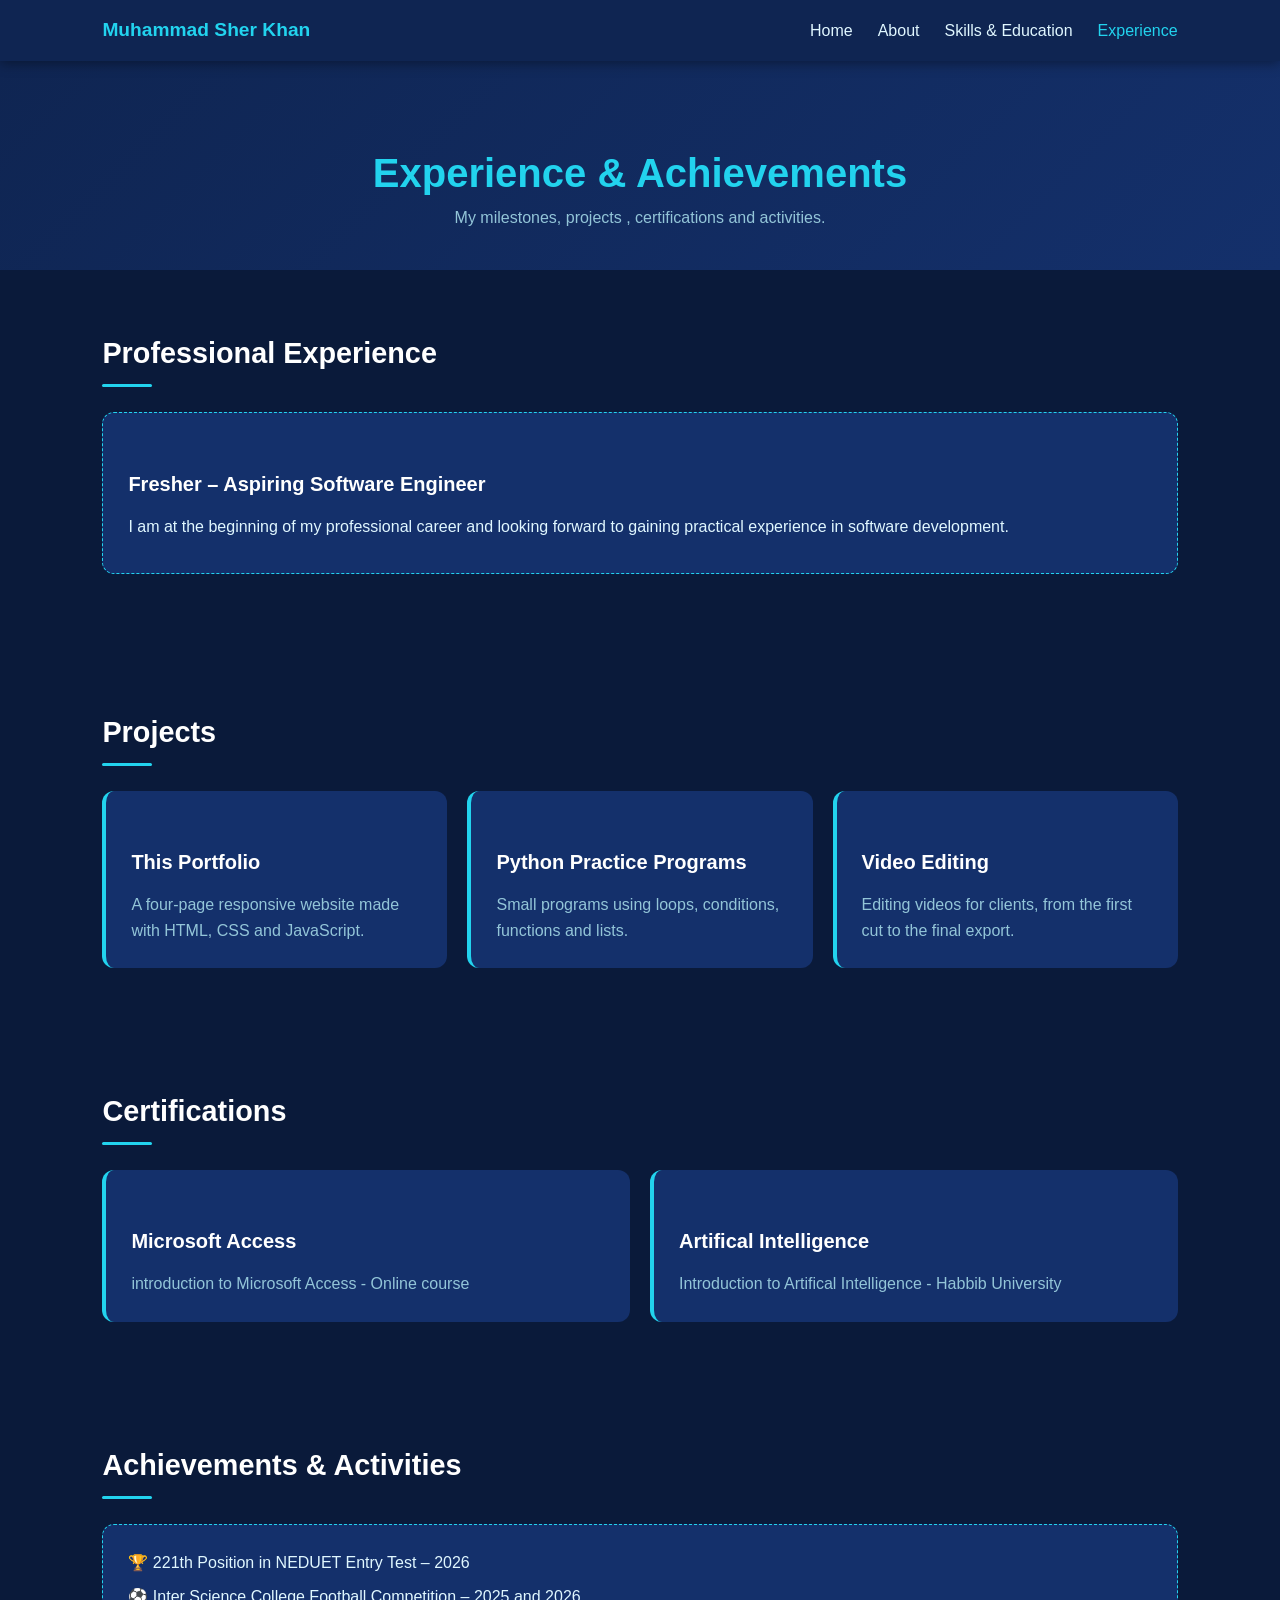
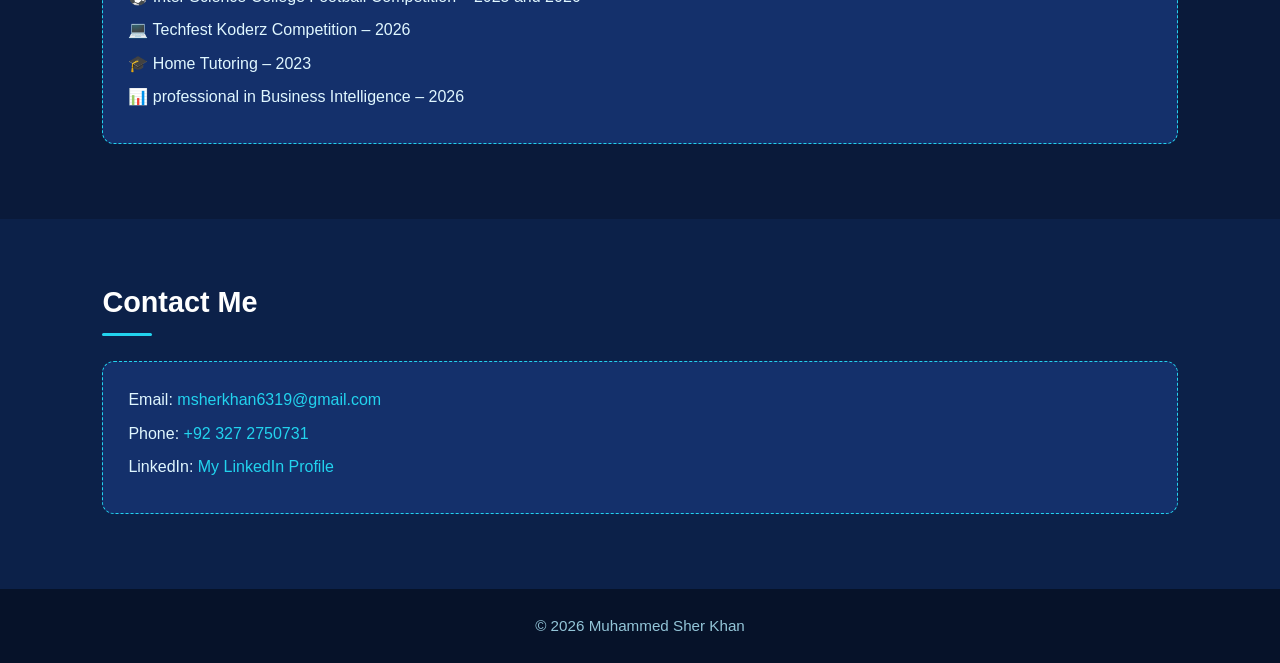
<file: experience.html>
<!DOCTYPE html>
<html lang="en">
<head>
    <meta charset="UTF-8">
    <meta name="viewport" content="width=device-width, initial-scale=1.0">
    <title>Experience | Muhammed Sher Khan</title>
    <link rel="stylesheet" href="style.css">
</head>
<body>

    <header>
        <nav class="top-bar">
            <a href="index.html" class="brand">Muhammad Sher Khan</a>
            <button class="menu-button" id="menu-button">Menu</button>
            <ul class="menu-links" id="menu-links">
                <li><a href="index.html">Home</a></li>
                <li><a href="about.html">About</a></li>
                <li><a href="skills.html">Skills & Education</a></li>
                <li><a class="active" href="experience.html">Experience</a></li>
            </ul>
        </nav>
    </header>
     <section class="page-heading">
    <h1>Experience & Achievements</h1>
    <p>My milestones, projects , certifications and activities.</p>
</section>

<section class="section">
    <h2>Professional Experience</h2>

    <div class="info-box">
        <h3>Fresher – Aspiring Software Engineer</h3>
        <p>
            I am at the beginning of my professional career
            and looking forward to gaining practical experience
            in software development.
        </p>
    </div>
</section>
    <section class="section">
        <h2>Projects</h2>
        <div class="boxes">
            <div class="box">
                <h3>This Portfolio</h3>
                <p>A four-page responsive website made with HTML, CSS and JavaScript.</p>
            </div>
            <div class="box">
                <h3>Python Practice Programs</h3>
                <p>Small programs using loops, conditions, functions and lists.</p>
            </div>
            <div class="box">
                <h3>Video Editing</h3>
                <p>Editing videos for clients, from the first cut to the final export.</p>
            </div>
        </div>
    </section>
    <section class="section">
        <h2>Certifications</h2>
        <div class="boxes">
            <div class="box">
                <h3>Microsoft Access</h3>
                <p>introduction to Microsoft Access - Online course</p>
            </div>
            <div class="box">
                <h3>Artifical Intelligence </h3>
                <p>Introduction to Artifical Intelligence - Habbib University</p>
            </div>
        </div>
    </section>
    <section class="section">
    <h2>Achievements & Activities</h2>

    <div class="info-box">
        <p>🏆 221th Position in NEDUET Entry Test – 2026</p>
        <p>⚽ Inter Science College Football Competition – 2025 and 2026</p>
        <p>💻 Techfest Koderz Competition – 2026</p>
        <p>🎓 Home Tutoring – 2023</p>
        <p>📊 professional in Business Intelligence – 2026</p>

    </div>
</section>

<section class="section light">
    <h2>Contact Me</h2>

    <div class="info-box">
        <p>Email: <a href="mailto:msherkhan6319@gmail.com">
        msherkhan6319@gmail.com</a></p>

        <p>Phone: <a href="tel:+923272750731">
        +92 327 2750731</a></p>

        <p>LinkedIn:
        <a href="https://www.linkedin.com/in/muhammadsherkhan"
        target="_blank" rel="noopener">
        My LinkedIn Profile</a></p>
    </div>
</section>

    <footer>
        <p>&copy; <span id="year">2026</span> Muhammed Sher Khan</p>
    </footer>

    <script src="script.js"></script>
</body>
</html>
</file>
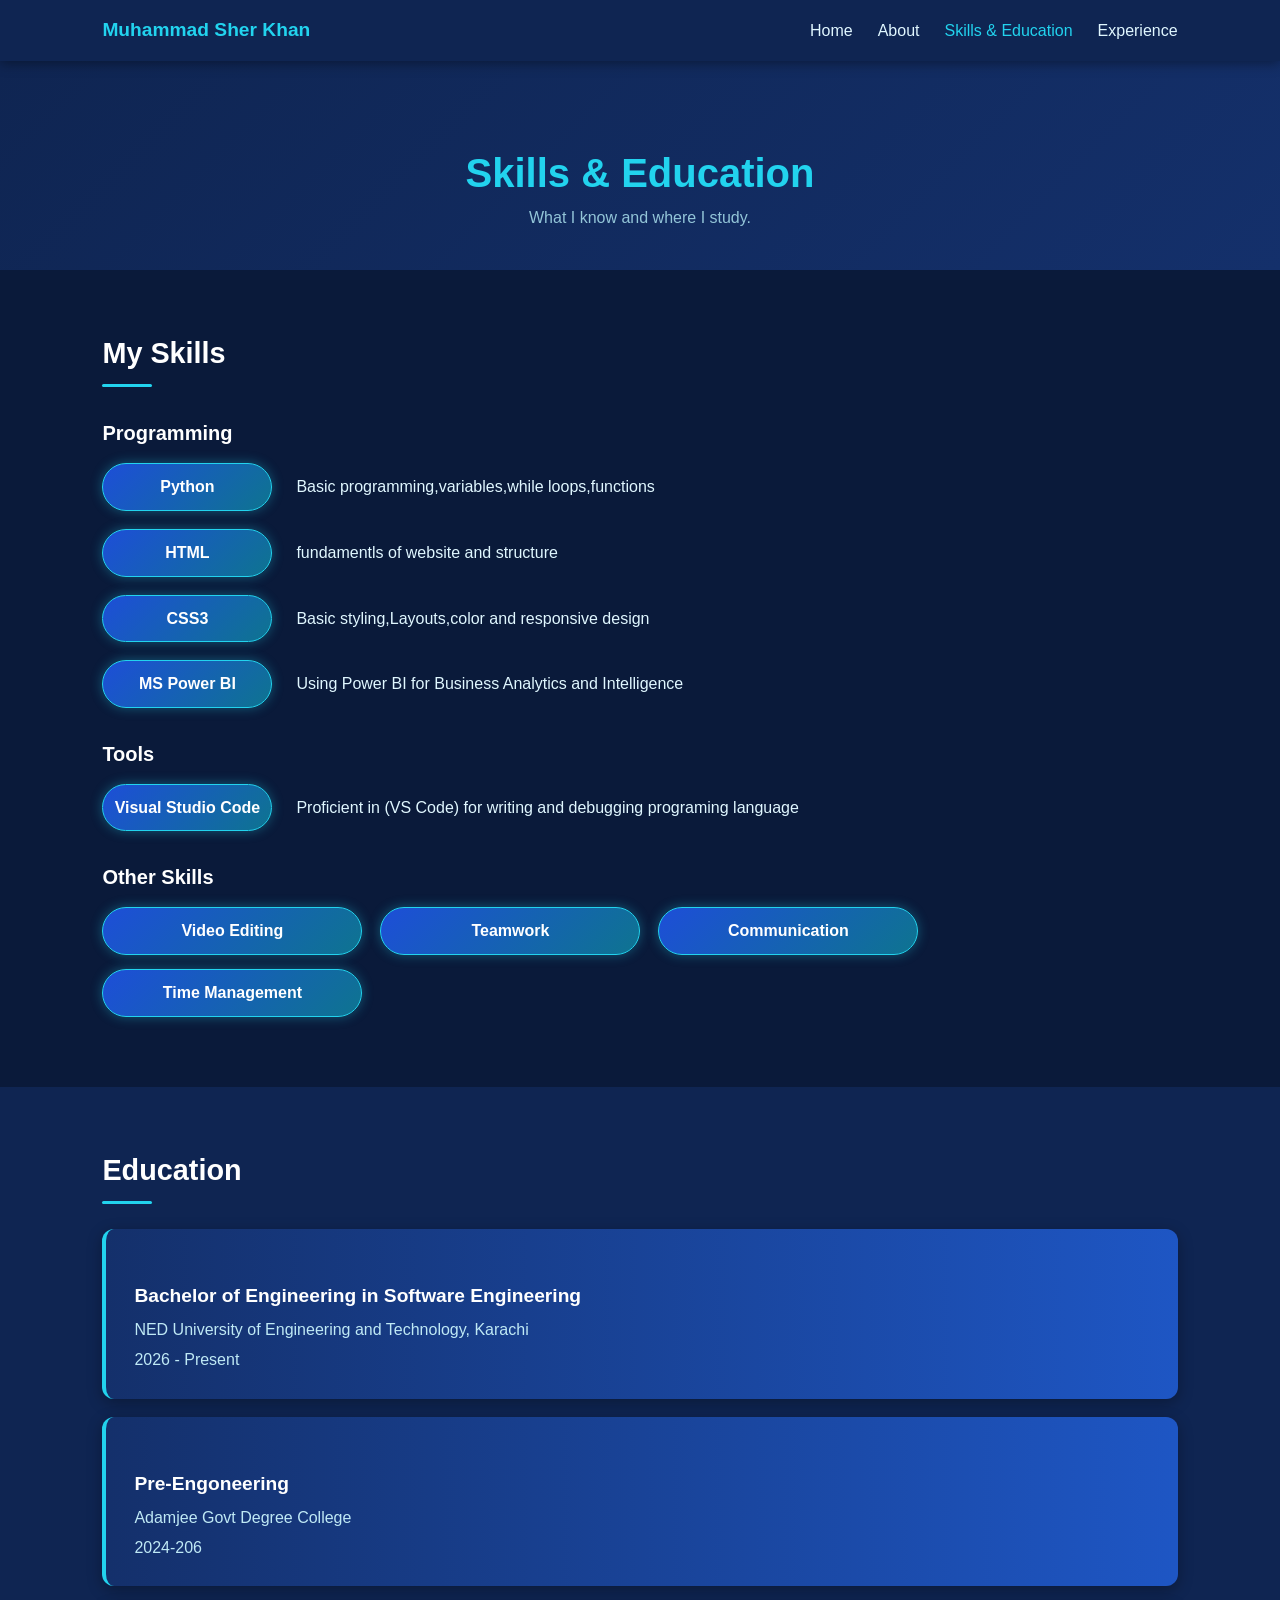
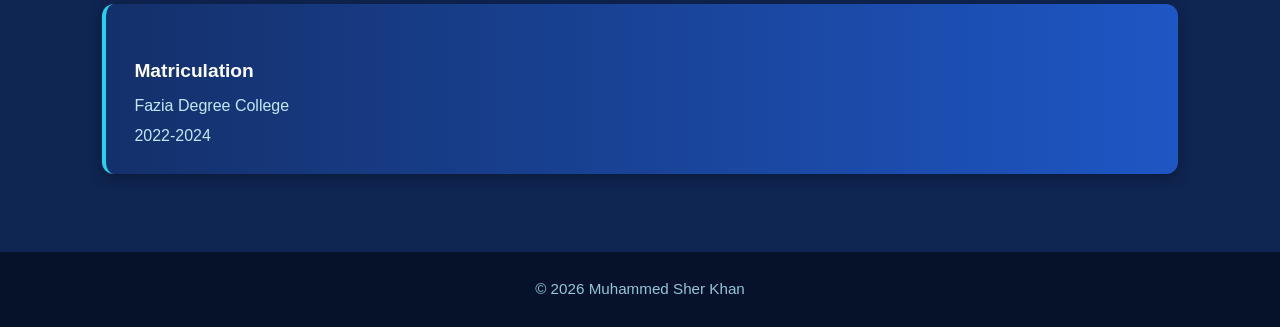
<file: skills.html>
<!DOCTYPE html>
<html lang="en">
<head>
    <meta charset="UTF-8">
    <meta name="viewport" content="width=device-width, initial-scale=1.0">
    <title>Skills & Education | Muhammed Sher Khan</title>
    <link rel="stylesheet" href="style.css">
</head>
<body>

    <header>
        <nav class="top-bar">
            <a href="index.html" class="brand">Muhammad Sher Khan</a>
            <button class="menu-button" id="menu-button">Menu</button>
            <ul class="menu-links" id="menu-links">
                <li><a href="index.html">Home</a></li>
                <li><a href="about.html">About</a></li>
                <li><a class="active" href="skills.html">Skills & Education</a></li>
                <li><a href="experience.html">Experience</a></li>
            </ul>
        </nav>
    </header>

    <section class="page-banner">
        <h1>Skills &amp; Education</h1>
        <p>What I know and where I study.</p>
    </section>

    <section class="section">
        <h2>My Skills</h2>

        <h3>Programming</h3>
        <ul class="skill-list">
            <li>Python</li>
            <p>Basic programming,variables,while loops,functions</p>
            <li>HTML</li>
            <p> fundamentls of website and structure</p>
            <li>CSS3</li>
            <p>Basic styling,Layouts,color and responsive design</p>
            <li>MS Power BI</li>
            <p>Using Power BI for Business Analytics and Intelligence</p>

        </ul>

        <h3>Tools</h3>
        <ul class="skill-list">
            <li>Visual Studio Code</li>
            <p>Proficient in (VS Code) for writing and debugging programing language </p>
        </ul>

        <h3>Other Skills</h3>
        <ul class="skill-list">
            <li>Video Editing</li>
            <li>Teamwork</li>
            <li>Communication</li>
            <li>Time Management</li>
        </ul>
    </section>
         

    <section class="section gray">
        <h2>Education</h2>

        <div class="education">
            <h3>Bachelor of Engineering in Software Engineering</h3>
            <p>NED University of Engineering and Technology, Karachi</p>
            <p>2026 - Present</p>
        </div>

        <div class="education">
            <h3>Pre-Engoneering</h3>
            <p>Adamjee Govt Degree College</p>
            <p>2024-206</p>
        </div>
        <div class="education">
            <h3>Matriculation</h3>
            <p>Fazia Degree College </p>
            <p>2022-2024</p>
        </div>
    </section>
    
    <footer>
        <p>&copy; <span id="year">2026</span> Muhammed Sher Khan</p>
    </footer>

    <script src="script.js"></script>
</body>
</html>
</file>
<file: style.css>
:root {
  --bg: #0a1a3a;
  --bg-2: #0f2552;
  --card: #14306b;
  --accent: #22d3ee;
  --text: #e0f7ff;
  --muted: #93c5d8;
  --footer: #061229;
}

* {
  margin: 0;
  padding: 0;
  box-sizing: border-box;
}

body {
  font-family: "Segoe UI", Arial, sans-serif;
  background: var(--bg);
  color: var(--text);
  line-height: 1.6;
}

a {
  color: var(--accent);
  text-decoration: none;
}

img {
  max-width: 100%;
}

h1, h2, h3 {
  color: #fff;
}

h2 {
  font-size: 1.8rem;
  margin-bottom: 25px;
}

h2::after {
  content: "";
  display: block;
  width: 50px;
  height: 3px;
  background: var(--accent);
  margin-top: 8px;
  border-radius: 2px;
}

section {
  padding: 60px 8%;
  animation: fadeIn 0.8s ease;
}

@keyframes fadeIn {
  from { opacity: 0; transform: translateY(15px); }
  to   { opacity: 1; transform: translateY(0); }
}

.top-bar {
  position: sticky;
  top: 0;
  z-index: 100;
  display: flex;
  justify-content: space-between;
  align-items: center;
  padding: 15px 8%;
  background: var(--bg-2);
  box-shadow: 0 2px 12px rgba(0, 0, 0, 0.4);
}

.brand {
  color: var(--accent);
  font-weight: bold;
  font-size: 1.2rem;
}

.menu-button {
  background: var(--accent);
  color: var(--bg);
  border: none;
  padding: 8px 16px;
  border-radius: 6px;
  font-weight: bold;
  cursor: pointer;
}

.menu-links {
  display: none;
  position: absolute;
  top: 60px;
  right: 8%;
  flex-direction: column;
  min-width: 180px;
  list-style: none;
  background: var(--bg-2);
  border-radius: 8px;
  padding: 10px 0;
}

.menu-links.open {
  display: flex;
}

.menu-links li a {
  display: block;
  padding: 10px 20px;
  color: var(--text);
}

.menu-links li a:hover,
.menu-links li a.active {
  color: var(--accent);
}

.button {
  display: inline-block;
  background: var(--accent);
  color: var(--bg);
  padding: 10px 22px;
  border-radius: 6px;
  font-weight: bold;
  margin: 8px 8px 8px 0;
  transition: 0.3s;
}

.button:hover {
  transform: translateY(-2px);
  box-shadow: 0 5px 15px rgba(34, 211, 238, 0.4);
}

.button.outline {
  background: transparent;
  color: var(--accent);
  border: 2px solid var(--accent);
}

.intro {
  display: flex;
  flex-wrap: wrap;
  align-items: center;
  gap: 40px;
  min-height: 80vh;
}
.intro-text {
  flex: 1 1 300px;
}

.intro-text h1 {
  font-size: 2.8rem;
}

.intro-text h2 {
  font-size: 1.3rem;
  color: var(--accent);
}

.intro-text h2::after {
  display: none;
}

.intro img,
.about-image img {
  width: 260px;
  height: 300px;
  object-fit: cover;
  border-radius: 20px;
  border: 3px solid var(--accent);
  box-shadow: 0 0 25px rgba(34, 211, 238, 0.45);
  transition: transform 0.3s, box-shadow 0.3s;
}

.intro img:hover,
.about-image img:hover {
  transform: scale(1.05);
  box-shadow: 0 0 40px rgba(34, 211, 238, 0.7);
}

.boxes {
  display: grid;
  grid-template-columns: repeat(auto-fit, minmax(230px, 1fr));
  gap: 20px;
}

.box {
  background: var(--card);
  padding: 25px;
  border-radius: 12px;
  border-left: 4px solid var(--accent);
  transition: 0.3s;
}

.box:hover {
  transform: translateY(-6px);
}

.box p {
  color: var(--muted);
}

.icon {
  font-size: 1.8rem;
  margin-bottom: 10px;
}

.page-banner,
.page-heading {
  text-align: center;
  padding: 80px 8% 40px;
  background: linear-gradient(135deg, var(--bg-2), var(--card));
}

.page-banner h1,
.page-heading h1 {
  font-size: 2.5rem;
  color: var(--accent);
}

.page-banner p,
.page-heading p {
  color: var(--muted);
}

.about {
  display: flex;
  flex-wrap: wrap;
  align-items: center;
  gap: 40px;
}

.about-text {
  flex: 1 1 300px;
}

.facts {
  background: var(--card);
  padding: 25px;
  border-radius: 12px;
  margin-top: 20px;
}

.facts h3 {
  color: var(--accent);
  margin-bottom: 10px;
}

.facts p {
  margin-bottom: 6px;
}

.facts strong {
  color: var(--accent);
}

.section h3 {
  color: #fff;
  font-size: 1.25rem;
  margin: 30px 0 14px;
}

.skill-list:has(p) {
  display: grid;
  grid-template-columns: 170px 1fr;
  align-items: center;
  gap: 18px 24px;
  margin: 0 0 10px;
}

.skill-list {
  list-style: none;
  display: flex;
  flex-wrap: wrap;
  align-items: center;
  gap: 14px 18px;
  margin: 0 0 10px;
}

.skill-list li {
  width: 170px;
  text-align: center;
  background: linear-gradient(135deg, #1d4ed8, #0e7490);
  color: #fff;
  padding: 10px 0;
  border-radius: 30px;
  border: 1px solid var(--accent);
  box-shadow: 0 0 12px rgba(34, 211, 238, 0.35);
  font-weight: 600;
}

.skill-list p {
  color: var(--text);
  margin: 0;
}

.education {
  background: linear-gradient(90deg, #14306b, #1e56c4);
  padding: 22px 28px;
  border-radius: 12px;
  margin-bottom: 18px;
  border-left: 4px solid var(--accent);
  box-shadow: 0 4px 15px rgba(0, 0, 0, 0.3);
  transition: transform 0.3s;
}

.education:hover {
  transform: translateX(6px);
}

.education h3 {
  color: #fff;
  font-size: 1.2rem;
  margin-bottom: 6px;
}

.education p {
  color: #bfe9f5;
  margin-bottom: 4px;
}

.info-box {
  background: var(--card);
  padding: 25px;
  border-radius: 12px;
  border: 1px dashed var(--accent);
  margin-bottom: 15px;
}

.info-box p {
  margin-bottom: 8px;
}

.section.gray {
  background: var(--bg-2);
}

.section.light {
  background: #0c2149;
}

footer {
  background: var(--footer);
  text-align: center;
  padding: 25px;
  color: var(--muted);
  font-size: 0.95rem;
}

footer a {
  color: var(--accent);
}

@media (max-width: 767px) {
  .skill-list:has(p) {
    grid-template-columns: 1fr;
    gap: 8px 0;
    margin-bottom: 18px;
  }
}
  .skill-list li {
    width: 100%;
    max-width: 260px;
  }

@media (min-width: 768px) { 
  .menu-button {
    display: none;
  }

  .menu-links {
    display: flex;
    position: static;
    flex-direction: row;
    gap: 25px;
    background: none;
    padding: 0;
    min-width: auto;
  }
  .menu-links li a {
    padding: 0;
  }
}
</file>
